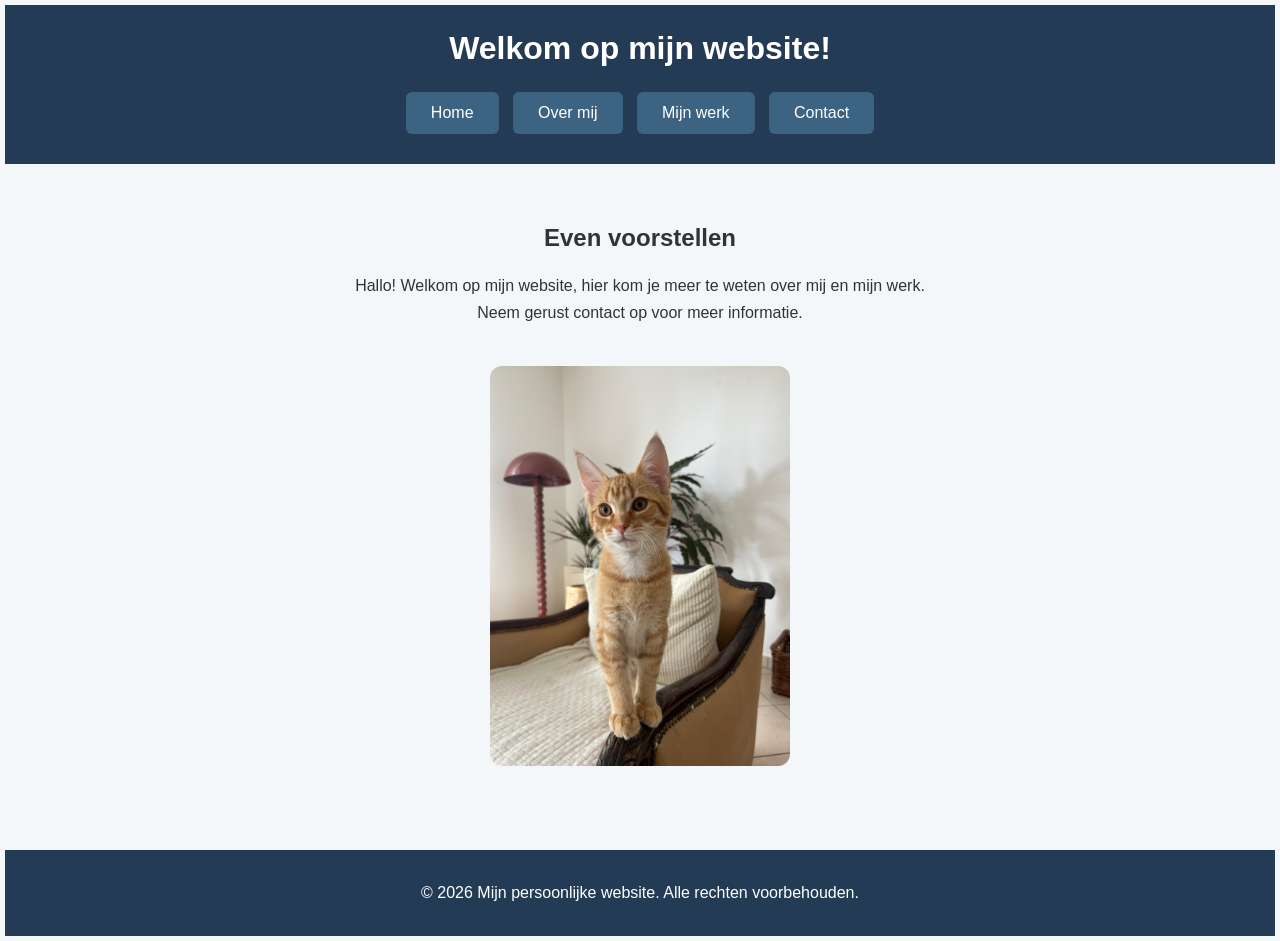
<file: Index.html>
<!DOCTYPE html>
<html lang="nl">
<head>
    <meta charset="UTF-8">
    <meta name="viewport" content="width=device-width, initial-scale=1.0">
    <title>Mijn persoonlijke website</title>
    <link rel="stylesheet" href="style.css">

    <style>
        /* Algemene opmaak */
        body {
            margin: 0;
            font-family: Arial, sans-serif;
            background-color: #f4f7fa;
            color: #333;
        }

        /* Header */
        header {
            background-color: #243b55;
            padding: 25px;
            text-align: center;
            color: white;
        }

        header h1 {
            margin: 0;
        }

        /* Horizontaal menu */
        nav {
            margin-top: 20px;
        }

        nav a {
            display: inline-block;
            text-decoration: none;
            color: white;
            background-color: #3c6382;
            padding: 12px 25px;
            margin: 5px;
            border-radius: 6px;
            transition: 0.3s;
        }

        /* Hover-effect */
        nav a:hover {
            background-color: #82ccdd;
            color: #243b55;
        }

        /* Hoofdinhoud */
        main {
            text-align: center;
            padding: 40px 20px;
        }

        main p {
            max-width: 600px;
            margin: 20px auto;
            line-height: 1.7;
        }

        main img {
            width: 300px;
            max-width: 100%;
            border-radius: 12px;
            margin-top: 20px;
        }

        /* Footer */
        footer {
            background-color: #243b55;
            color: white;
            text-align: center;
            padding: 18px;
            margin-top: 40px;
        }
    </style>
</head>

<body>

    <!-- Header met menu -->
    <header>
        <h1>Welkom op mijn website!</h1>

        <nav>
            <a href="index.html">Home</a>
            <a href="overmij.html">Over mij</a>
            <a href="hobby.html">Mijn werk</a>
            <a href="contact.html">Contact</a>
        </nav>
    </header>

    <!-- Inhoud van de pagina -->
    <main>
        <h2>Even voorstellen</h2>

        <p>
            Hallo! Welkom op mijn website, hier kom je meer te weten over mij en mijn werk.
            Neem gerust contact op voor meer informatie.
        </p>

        <img src="BRAM.jpeg" alt="Een foto van mij">
    </main>

    <!-- Footer -->
    <footer>
        <p>&copy; 2026 Mijn persoonlijke website. Alle rechten voorbehouden.</p>
    </footer>

</body>
</html>
</file>
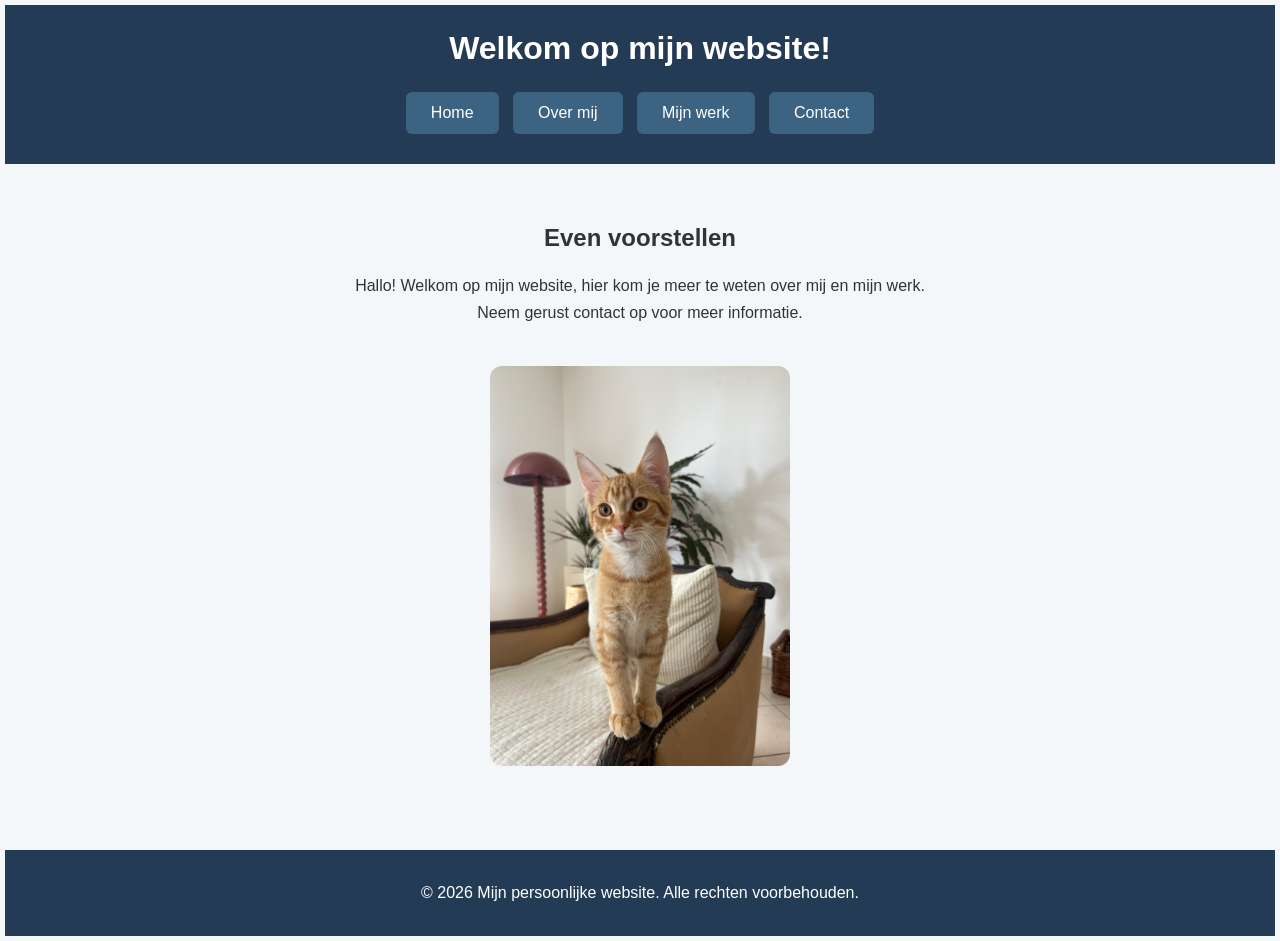
<file: index.html>
<!DOCTYPE html>
<html lang="nl">
<head>
    <meta charset="UTF-8">
    <meta name="viewport" content="width=device-width, initial-scale=1.0">
    <title>Mijn persoonlijke website</title>
    <link rel="stylesheet" href="style.css">

    <style>
        /* Algemene opmaak */
        body {
            margin: 0;
            font-family: Arial, sans-serif;
            background-color: #f4f7fa;
            color: #333;
        }

        /* Header */
        header {
            background-color: #243b55;
            padding: 25px;
            text-align: center;
            color: white;
        }

        header h1 {
            margin: 0;
        }

        /* Horizontaal menu */
        nav {
            margin-top: 20px;
        }

        nav a {
            display: inline-block;
            text-decoration: none;
            color: white;
            background-color: #3c6382;
            padding: 12px 25px;
            margin: 5px;
            border-radius: 6px;
            transition: 0.3s;
        }

        /* Hover-effect */
        nav a:hover {
            background-color: #82ccdd;
            color: #243b55;
        }

        /* Hoofdinhoud */
        main {
            text-align: center;
            padding: 40px 20px;
        }

        main p {
            max-width: 600px;
            margin: 20px auto;
            line-height: 1.7;
        }

        main img {
            width: 300px;
            max-width: 100%;
            border-radius: 12px;
            margin-top: 20px;
        }

        /* Footer */
        footer {
            background-color: #243b55;
            color: white;
            text-align: center;
            padding: 18px;
            margin-top: 40px;
        }
    </style>
</head>

<body>

    <!-- Header met menu -->
    <header>
        <h1>Welkom op mijn website!</h1>

        <nav>
            <a href="index.html">Home</a>
            <a href="overmij.html">Over mij</a>
            <a href="hobby.html">Mijn werk</a>
            <a href="contact.html">Contact</a>
        </nav>
    </header>

    <!-- Inhoud van de pagina -->
    <main>
        <h2>Even voorstellen</h2>

        <p>
            Hallo! Welkom op mijn website, hier kom je meer te weten over mij en mijn werk.
            Neem gerust contact op voor meer informatie.
        </p>

        <img src="BRAM.jpeg" alt="Een foto van mij">
    </main>

    <!-- Footer -->
    <footer>
        <p>&copy; 2026 Mijn persoonlijke website. Alle rechten voorbehouden.</p>
    </footer>

</body>
</html>
</file>
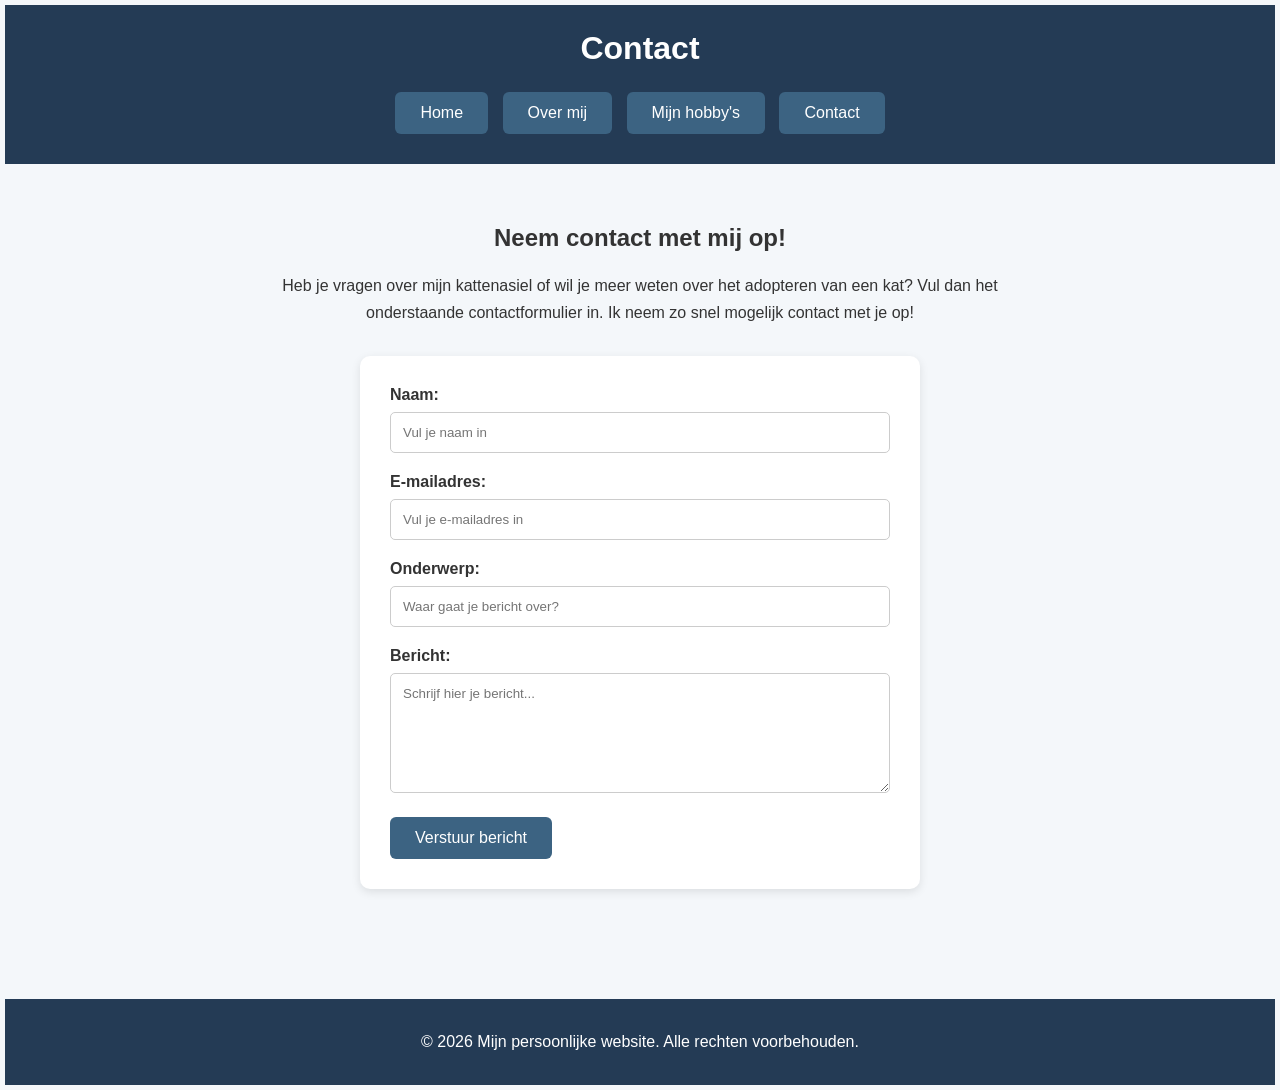
<file: Contact.html>
<!DOCTYPE html>
<html lang="nl">
<head>
    <meta charset="UTF-8">
    <meta name="viewport" content="width=device-width, initial-scale=1.0">
    <title>Contact</title>
    <link rel="stylesheet" href="style.css">

    <style>
        body {
            margin: 0;
            font-family: Arial, sans-serif;
            background-color: #f4f7fa;
            color: #333;
        }

        /* Header */
        header {
            background-color: #243b55;
            padding: 25px;
            text-align: center;
            color: white;
        }

        header h1 {
            margin: 0;
        }

        /* Menu */
        nav {
            margin-top: 20px;
        }

        nav a {
            display: inline-block;
            text-decoration: none;
            color: white;
            background-color: #3c6382;
            padding: 12px 25px;
            margin: 5px;
            border-radius: 6px;
            transition: 0.3s;
        }

        nav a:hover {
            background-color: #82ccdd;
            color: #243b55;
        }

        /* Hoofdinhoud */
        main {
            text-align: center;
            padding: 40px 20px;
        }

        main p {
            line-height: 1.7;
        }

        /* Contactformulier */
        form {
            background-color: white;
            max-width: 500px;
            margin: 30px auto;
            padding: 30px;
            border-radius: 10px;
            box-shadow: 0 3px 10px rgba(0,0,0,0.1);
            text-align: left;
        }

        label {
            display: block;
            margin-bottom: 8px;
            font-weight: bold;
        }

        input, textarea {
            width: 100%;
            padding: 12px;
            margin-bottom: 20px;
            border: 1px solid #ccc;
            border-radius: 5px;
            box-sizing: border-box;
            font-family: Arial, sans-serif;
        }

        textarea {
            height: 120px;
            resize: vertical;
        }

        button {
            background-color: #3c6382;
            color: white;
            padding: 12px 25px;
            border: none;
            border-radius: 6px;
            cursor: pointer;
            font-size: 16px;
            transition: 0.3s;
        }

        button:hover {
            background-color: #82ccdd;
            color: #243b55;
        }

        /* Footer */
        footer {
            background-color: #243b55;
            color: white;
            text-align: center;
            padding: 18px;
            margin-top: 40px;
        }
    </style>
</head>

<body>

    <!-- Header met menu -->
    <header>
        <h1>Contact</h1>

        <nav>
            <a href="index.html">Home</a>
            <a href="overmij.html">Over mij</a>
            <a href="hobby.html">Mijn hobby's</a>
            <a href="contact.html">Contact</a>
        </nav>
    </header>

    <!-- Contactformulier -->
    <main>
        <h2>Neem contact met mij op!</h2>

        <p>
            Heb je vragen over mijn kattenasiel of wil je meer weten
            over het adopteren van een kat? Vul dan het onderstaande
            contactformulier in. Ik neem zo snel mogelijk contact met je op!
        </p>

        <form action="#" method="post">

            <label for="naam">Naam:</label>
            <input type="text" id="naam" name="naam"
                   placeholder="Vul je naam in" required>

            <label for="email">E-mailadres:</label>
            <input type="email" id="email" name="email"
                   placeholder="Vul je e-mailadres in" required>

            <label for="onderwerp">Onderwerp:</label>
            <input type="text" id="onderwerp" name="onderwerp"
                   placeholder="Waar gaat je bericht over?" required>

            <label for="bericht">Bericht:</label>
            <textarea id="bericht" name="bericht"
                      placeholder="Schrijf hier je bericht..."
                      required></textarea>

            <button type="submit">Verstuur bericht</button>

        </form>
    </main>

    <!-- Footer -->
    <footer>
        <p>&copy; 2026 Mijn persoonlijke website. Alle rechten voorbehouden.</p>
    </footer>

</body>
</html>
</file>
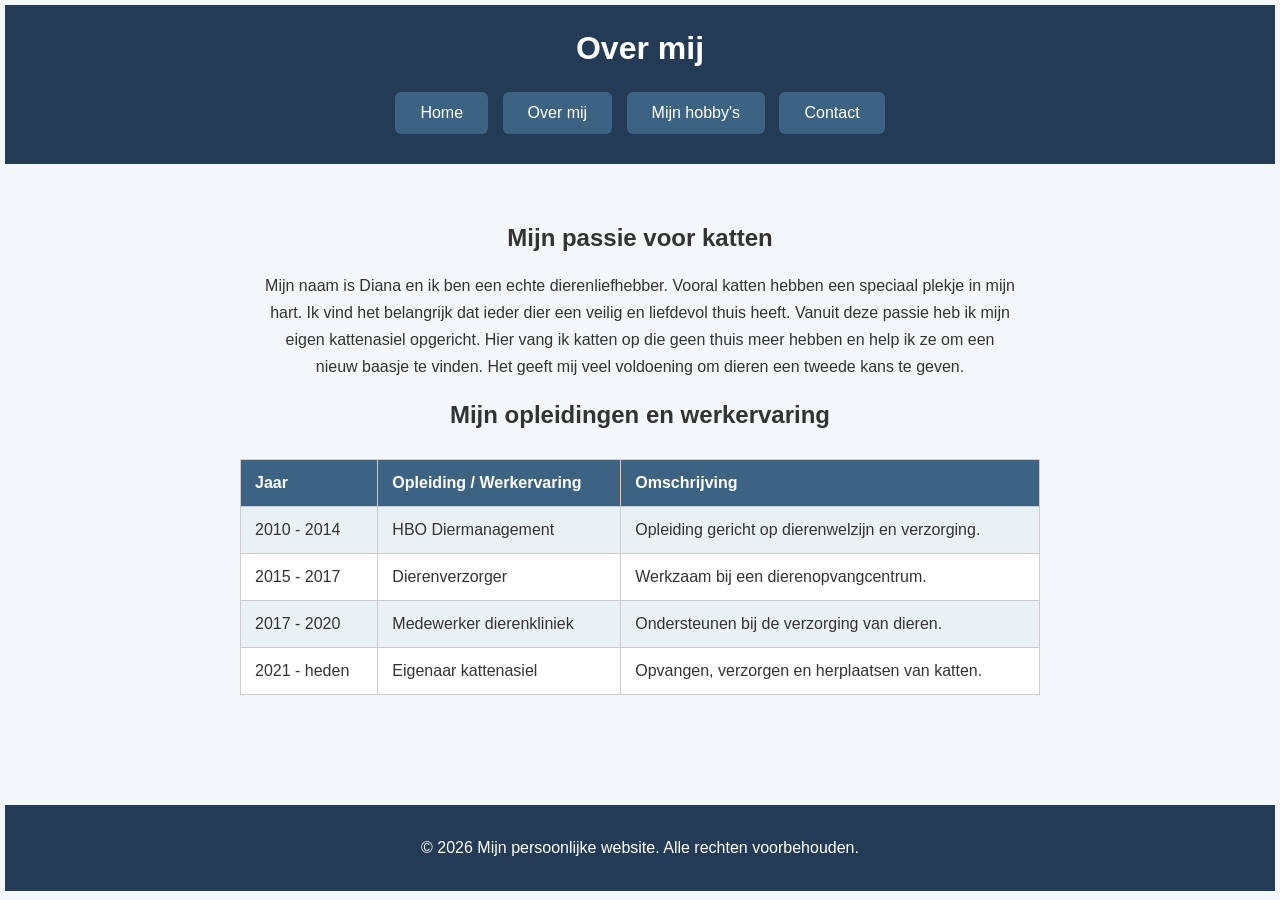
<file: Mijn CV.html>
<!DOCTYPE html>
<html lang="nl">
<head>
    <meta charset="UTF-8">
    <meta name="viewport" content="width=device-width, initial-scale=1.0">
    <title>Over mij</title>
    <link rel="stylesheet" href="style.css">

    <style>
        body {
            margin: 0;
            font-family: Arial, sans-serif;
            background-color: #f4f7fa;
            color: #333;
        }

        /* Header */
        header {
            background-color: #243b55;
            padding: 25px;
            text-align: center;
            color: white;
        }

        header h1 {
            margin: 0;
        }

        /* Menu */
        nav {
            margin-top: 20px;
        }

        nav a {
            display: inline-block;
            text-decoration: none;
            color: white;
            background-color: #3c6382;
            padding: 12px 25px;
            margin: 5px;
            border-radius: 6px;
            transition: 0.3s;
        }

        nav a:hover {
            background-color: #82ccdd;
            color: #243b55;
        }

        /* Hoofdinhoud */
        main {
            text-align: center;
            padding: 40px 20px;
        }

        main p {
            max-width: 750px;
            margin: 20px auto;
            line-height: 1.7;
        }

        /* Tabel */
        table {
            width: 80%;
            max-width: 800px;
            margin: 30px auto;
            border-collapse: collapse;
            background-color: white;
        }

        th, td {
            border: 1px solid #ccc;
            padding: 14px;
            text-align: left;
        }

        th {
            background-color: #3c6382;
            color: white;
        }

        tr:nth-child(even) {
            background-color: #eaf1f5;
        }

        /* Footer */
        footer {
            background-color: #243b55;
            color: white;
            text-align: center;
            padding: 18px;
            margin-top: 40px;
        }
    </style>
</head>

<body>

    <!-- Header met menu -->
    <header>
        <h1>Over mij</h1>

        <nav>
            <a href="index.html">Home</a>
            <a href="overmij.html">Over mij</a>
            <a href="hobby.html">Mijn hobby's</a>
            <a href="contact.html">Contact</a>
        </nav>
    </header>

    <!-- Inhoud -->
    <main>
        <h2>Mijn passie voor katten</h2>

        <p>
            Mijn naam is Diana en ik ben een echte dierenliefhebber.
            Vooral katten hebben een speciaal plekje in mijn hart.
            Ik vind het belangrijk dat ieder dier een veilig en liefdevol
            thuis heeft. Vanuit deze passie heb ik mijn eigen kattenasiel
            opgericht. Hier vang ik katten op die geen thuis meer hebben
            en help ik ze om een nieuw baasje te vinden.
            Het geeft mij veel voldoening om dieren een tweede kans te geven.
        </p>

        <h2>Mijn opleidingen en werkervaring</h2>

        <table>
            <tr>
                <th>Jaar</th>
                <th>Opleiding / Werkervaring</th>
                <th>Omschrijving</th>
            </tr>

            <tr>
                <td>2010 - 2014</td>
                <td>HBO Diermanagement</td>
                <td>Opleiding gericht op dierenwelzijn en verzorging.</td>
            </tr>

            <tr>
                <td>2015 - 2017</td>
                <td>Dierenverzorger</td>
                <td>Werkzaam bij een dierenopvangcentrum.</td>
            </tr>

            <tr>
                <td>2017 - 2020</td>
                <td>Medewerker dierenkliniek</td>
                <td>Ondersteunen bij de verzorging van dieren.</td>
            </tr>

            <tr>
                <td>2021 - heden</td>
                <td>Eigenaar kattenasiel</td>
                <td>Opvangen, verzorgen en herplaatsen van katten.</td>
            </tr>
        </table>

    </main>

    <!-- Footer -->
    <footer>
        <p>&copy; 2026 Mijn persoonlijke website. Alle rechten voorbehouden.</p>
    </footer>

</body>
</html>
</file>
<file: style.css>
/* Algemene opmaak van de pagina */
body {
    margin: 0;
    padding: 5px;
    font-family: Arial, sans-serif;
    background-color: #f4f7fa;
    color: #333;
}

/* Header */
header {
    background-color: #243b55;
    color: white;
    text-align: center;
    padding: 25px;
}

/* Navigatiemenu */
nav {
    margin-top: 20px;
}

nav a {
    display: inline-block;
    text-decoration: none;
    color: white;
    background-color: #3c6382;
    padding: 12px 25px;
    margin: 5px;
    border-radius: 6px;
    transition: 0.3s;
}

/* Hover-effect */
nav a:hover {
    background-color: #82ccdd;
    color: #243b55;
}

/* Hoofdinhoud */
main {
    max-width: 1000px;
    margin: 0 auto;
    padding: 25px;
    text-align: center;
}

/* Paragrafen */
main p {
    max-width: 750px;
    margin: 20px auto;
    line-height: 1.7;
}

/* Afbeeldingen */
main img {
    width: 300px;
    max-width: 100%;
    border-radius: 12px;
    margin-top: 20px;
}

/* Tabellen */
table {
    width: 80%;
    max-width: 800px;
    margin: 30px auto;
    border-collapse: collapse;
    background-color: white;
}

th, td {
    border: 1px solid #ccc;
    padding: 14px;
    text-align: left;
}

th {
    background-color: #3c6382;
    color: white;
}

tr:nth-child(even) {
    background-color: #eaf1f5;
}

/* Contactformulier */
form {
    background-color: white;
    max-width: 500px;
    margin: 30px auto;
    padding: 30px;
    border-radius: 10px;
    box-shadow: 0 3px 10px rgba(0,0,0,0.1);
    text-align: left;
}

label {
    display: block;
    margin-bottom: 8px;
    font-weight: bold;
}

input, textarea {
    width: 100%;
    padding: 12px;
    margin-bottom: 20px;
    border: 1px solid #ccc;
    border-radius: 5px;
    box-sizing: border-box;
    font-family: Arial, sans-serif;
}

textarea {
    height: 120px;
    resize: vertical;
}

/* Verzendknop */
button {
    background-color: #3c6382;
    color: white;
    padding: 12px 25px;
    border: none;
    border-radius: 6px;
    cursor: pointer;
    font-size: 16px;
    transition: 0.3s;
}

button:hover {
    background-color: #82ccdd;
    color: #243b55;
}

/* Footer */
footer {
    background-color: #243b55;
    color: white;
    text-align: center;
    padding: 18px;
    margin-top: 40px;
}
</file>
